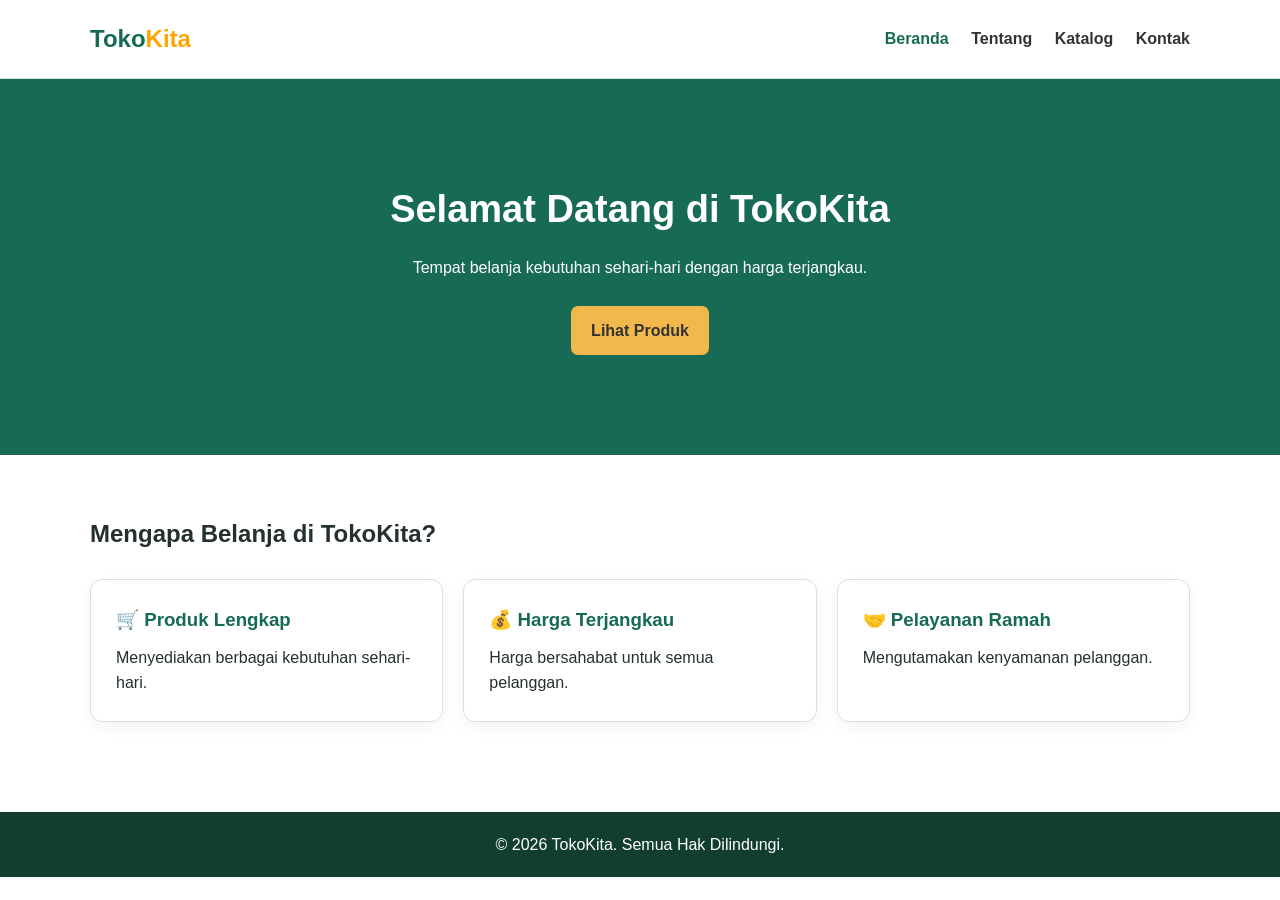
<file: index.html>
<!DOCTYPE html>
<html lang="id">
<head>
    <meta charset="UTF-8">
    <meta name="viewport" content="width=device-width, initial-scale=1.0">
    <title>Beranda - TokoKita</title>
    <link rel="stylesheet" href="style.css">
    <script src="script.js" defer></script>
</head>
<body>

<header>
    <div class="container nav">
        <h2 class="brand">Toko<span>Kita</span></h2>

        <nav>
            <a class="active" href="index.html">Beranda</a>
            <a href="tentang.html">Tentang</a>
            <a href="katalog.html">Katalog</a>
            <a href="kontak.html">Kontak</a>
        </nav>
    </div>
</header>

<section class="hero">
    <div class="container">
        <h1>Selamat Datang di TokoKita</h1>
        <p>Tempat belanja kebutuhan sehari-hari dengan harga terjangkau.</p>
        <a href="katalog.html" class="btn">Lihat Produk</a>
    </div>
</section>

<section class="container section">
    <h2>Mengapa Belanja di TokoKita?</h2>

    <div class="cards">
        <div class="card">
            <h3>🛒 Produk Lengkap</h3>
            <p>Menyediakan berbagai kebutuhan sehari-hari.</p>
        </div>

        <div class="card">
            <h3>💰 Harga Terjangkau</h3>
            <p>Harga bersahabat untuk semua pelanggan.</p>
        </div>

        <div class="card">
            <h3>🤝 Pelayanan Ramah</h3>
            <p>Mengutamakan kenyamanan pelanggan.</p>
        </div>
    </div>
</section>

<footer>
    <p>© 2026 TokoKita. Semua Hak Dilindungi.</p>
</footer>

</body>
</html>
</file>
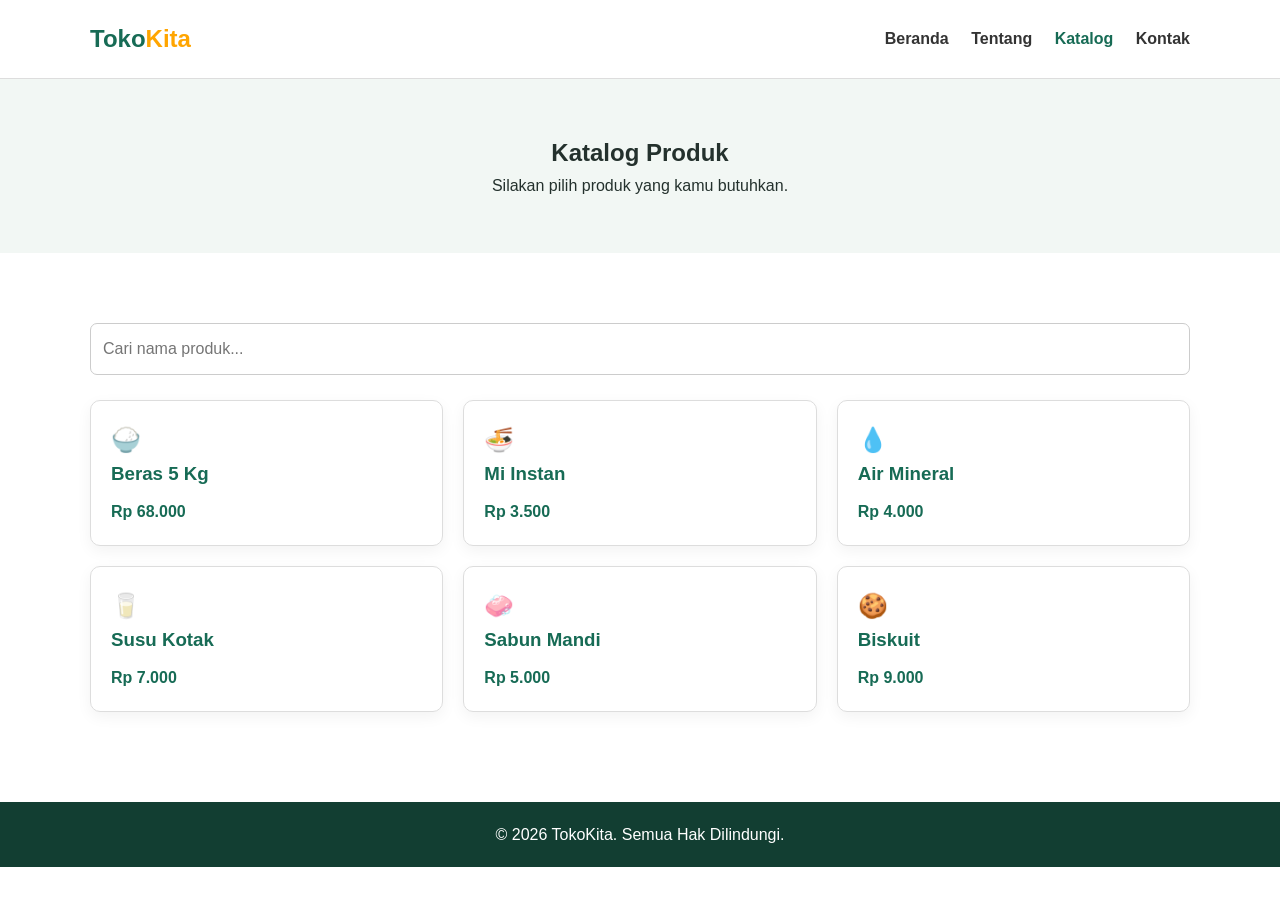
<file: katalog.html>
<!DOCTYPE html>
<html lang="id">
<head>
    <meta charset="UTF-8">
    <meta name="viewport" content="width=device-width, initial-scale=1.0">
    <title>Katalog - TokoKita</title>
    <link rel="stylesheet" href="style.css">
    <script src="script.js" defer></script>
</head>
<body>

<header>
    <div class="container nav">
        <h2 class="brand">Toko<span>Kita</span></h2>
        <nav>
            <a href="index.html">Beranda</a>
            <a href="tentang.html">Tentang</a>
            <a class="active" href="katalog.html">Katalog</a>
            <a href="kontak.html">Kontak</a>
        </nav>
    </div>
</header>

<section class="banner">
    <h1>Katalog Produk</h1>
    <p>Silakan pilih produk yang kamu butuhkan.</p>
</section>

<section class="container section">

    <input
        type="text"
        id="search"
        placeholder="Cari nama produk..."
    >

    <div id="product-list" class="cards"></div>

</section>

<footer>
    <p>© 2026 TokoKita. Semua Hak Dilindungi.</p>
</footer>

</body>
</html>
</file>
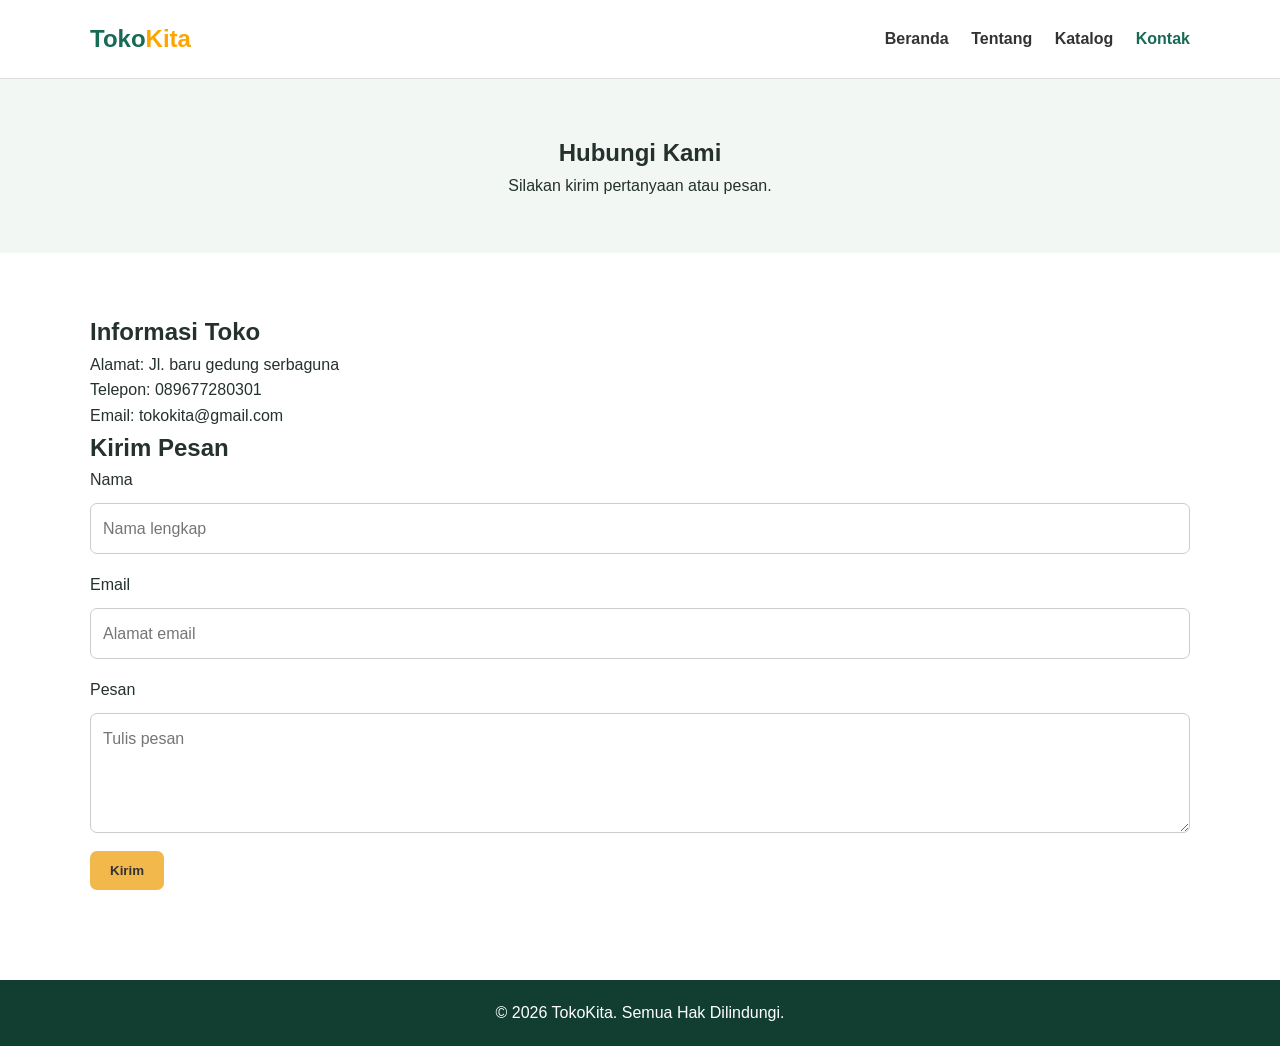
<file: kontak.html>
<!DOCTYPE html>
<html lang="id">
<head>
    <meta charset="UTF-8">
    <meta name="viewport" content="width=device-width, initial-scale=1.0">
    <title>Kontak - TokoKita</title>
    <link rel="stylesheet" href="style.css">
    <script src="script.js" defer></script>
</head>
<body>

<header>
    <div class="container nav">
        <h2 class="brand">Toko<span>Kita</span></h2>
        <nav>
            <a href="index.html">Beranda</a>
            <a href="tentang.html">Tentang</a>
            <a href="katalog.html">Katalog</a>
            <a class="active" href="kontak.html">Kontak</a>
        </nav>
    </div>
</header>

<section class="banner">
    <h1>Hubungi Kami</h1>
    <p>Silakan kirim pertanyaan atau pesan.</p>
</section>

<section class="container section">
    <h2>Informasi Toko</h2>
    <p>Alamat: Jl. baru gedung serbaguna</p>
    <p>Telepon: 089677280301</p>
    <p>Email: tokokita@gmail.com</p>

    <h2>Kirim Pesan</h2>

    <form id="contact-form">
        <label>Nama</label>
        <input type="text" required placeholder="Nama lengkap">

        <label>Email</label>
        <input type="email" required placeholder="Alamat email">

        <label>Pesan</label>
        <textarea required placeholder="Tulis pesan"></textarea>

        <button type="submit" class="btn">Kirim</button>
    </form>

    <p id="feedback"></p>
</section>

<footer>
    <p>© 2026 TokoKita. Semua Hak Dilindungi.</p>
</footer>

</body>
</html>
</file>
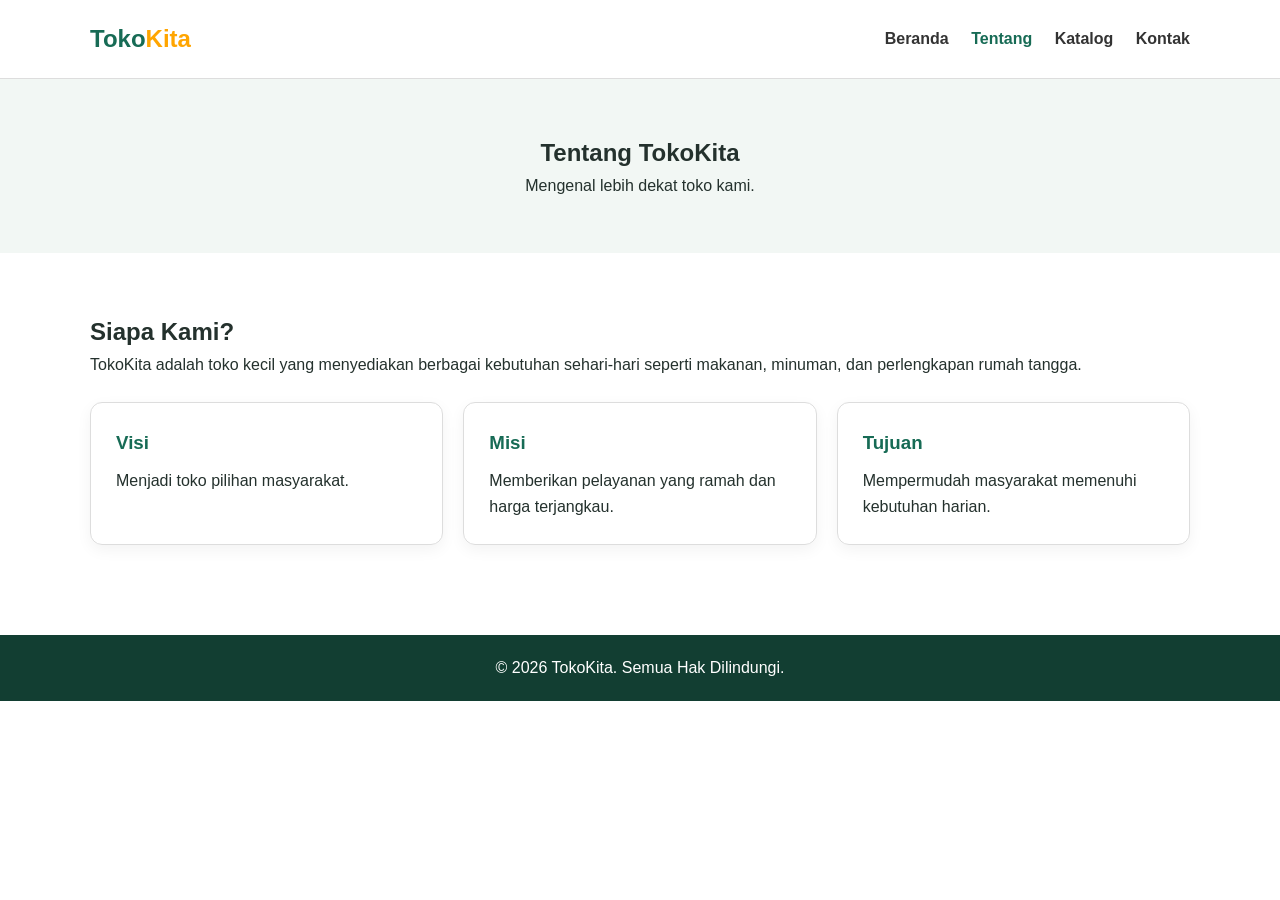
<file: tentang.html>
<!DOCTYPE html>
<html lang="id">
<head>
    <meta charset="UTF-8">
    <meta name="viewport" content="width=device-width, initial-scale=1.0">
    <title>Tentang - TokoKita</title>
    <link rel="stylesheet" href="style.css">
    <script src="script.js" defer></script>
</head>
<body>

<header>
    <div class="container nav">
        <h2 class="brand">Toko<span>Kita</span></h2>
        <nav>
            <a href="index.html">Beranda</a>
            <a class="active" href="tentang.html">Tentang</a>
            <a href="katalog.html">Katalog</a>
            <a href="kontak.html">Kontak</a>
        </nav>
    </div>
</header>

<section class="banner">
    <h1>Tentang TokoKita</h1>
    <p>Mengenal lebih dekat toko kami.</p>
</section>

<section class="container section">
    <h2>Siapa Kami?</h2>
    <p>
        TokoKita adalah toko kecil yang menyediakan berbagai
        kebutuhan sehari-hari seperti makanan, minuman,
        dan perlengkapan rumah tangga.
    </p>

    <div class="cards">
        <div class="card">
            <h3>Visi</h3>
            <p>Menjadi toko pilihan masyarakat.</p>
        </div>

        <div class="card">
            <h3>Misi</h3>
            <p>Memberikan pelayanan yang ramah dan harga terjangkau.</p>
        </div>

        <div class="card">
            <h3>Tujuan</h3>
            <p>Mempermudah masyarakat memenuhi kebutuhan harian.</p>
        </div>
    </div>
</section>

<footer>
    <p>© 2026 TokoKita. Semua Hak Dilindungi.</p>
</footer>

</body>
</html>
</file>
<file: style.css>
/* PENGATURAN DASAR */
* {
    margin: 0;
    padding: 0;
    box-sizing: border-box;
}

body {
    font-family: Arial, sans-serif;
    color: #24312d;
    line-height: 1.6;
    background: #ffffff;
}

.container {
    width: 90%;
    max-width: 1100px;
    margin: auto;
}

.section {
    padding: 60px 0;
}

/* HEADER DAN NAVIGASI */
header {
    background: white;
    border-bottom: 1px solid #ddd;
}

.nav {
    display: flex;
    justify-content: space-between;
    align-items: center;
    padding: 20px 0;
}

.brand {
    color: #176b55;
}

.brand span {
    color: orange;
}

nav a {
    text-decoration: none;
    color: #333;
    margin-left: 18px;
    font-weight: bold;
}

nav a:hover,
nav a.active {
    color: #176b55;
}

/* BAGIAN BERANDA */
.hero {
    background: #176b55;
    color: white;
    padding: 100px 0;
    text-align: center;
}

.hero h1 {
    font-size: 38px;
    margin-bottom: 15px;
}

.hero p {
    margin-bottom: 25px;
}

.btn {
    display: inline-block;
    background: #f2b84b;
    color: #333;
    padding: 12px 20px;
    border: none;
    border-radius: 7px;
    cursor: pointer;
    text-decoration: none;
    font-weight: bold;
}

/* JUDUL HALAMAN */
.banner {
    background: #f2f7f4;
    padding: 55px 20px;
    text-align: center;
}

/* KARTU */
.cards {
    display: grid;
    grid-template-columns: repeat(3, 1fr);
    gap: 20px;
    margin-top: 25px;
}

.card {
    padding: 25px;
    border: 1px solid #ddd;
    border-radius: 12px;
    box-shadow: 0 5px 15px #0000000d;
}

.card h3 {
    margin-bottom: 10px;
    color: #176b55;
}

/* INPUT DAN FORMULIR */
input,
textarea {
    display: block;
    width: 100%;
    padding: 12px;
    margin: 10px 0 18px;
    border: 1px solid #ccc;
    border-radius: 7px;
    font: inherit;
}

textarea {
    min-height: 120px;
}

/* PRODUK */
.product {
    padding: 20px;
    border: 1px solid #ddd;
    border-radius: 10px;
}

.product h3 {
    color: #176b55;
}

.price {
    font-weight: bold;
    color: #176b55;
    margin-top: 8px;
}

/* FOOTER */
footer {
    background: #123e32;
    color: white;
    text-align: center;
    padding: 20px;
    margin-top: 30px;
}

/* TAMPILAN HP */
@media (max-width: 700px) {
    .nav {
        flex-direction: column;
        gap: 15px;
    }

    nav a {
        margin: 5px;
        display: inline-block;
    }

    .cards {
        grid-template-columns: 1fr;
    }

    .hero h1 {
        font-size: 28px;
    }
}
</file>
